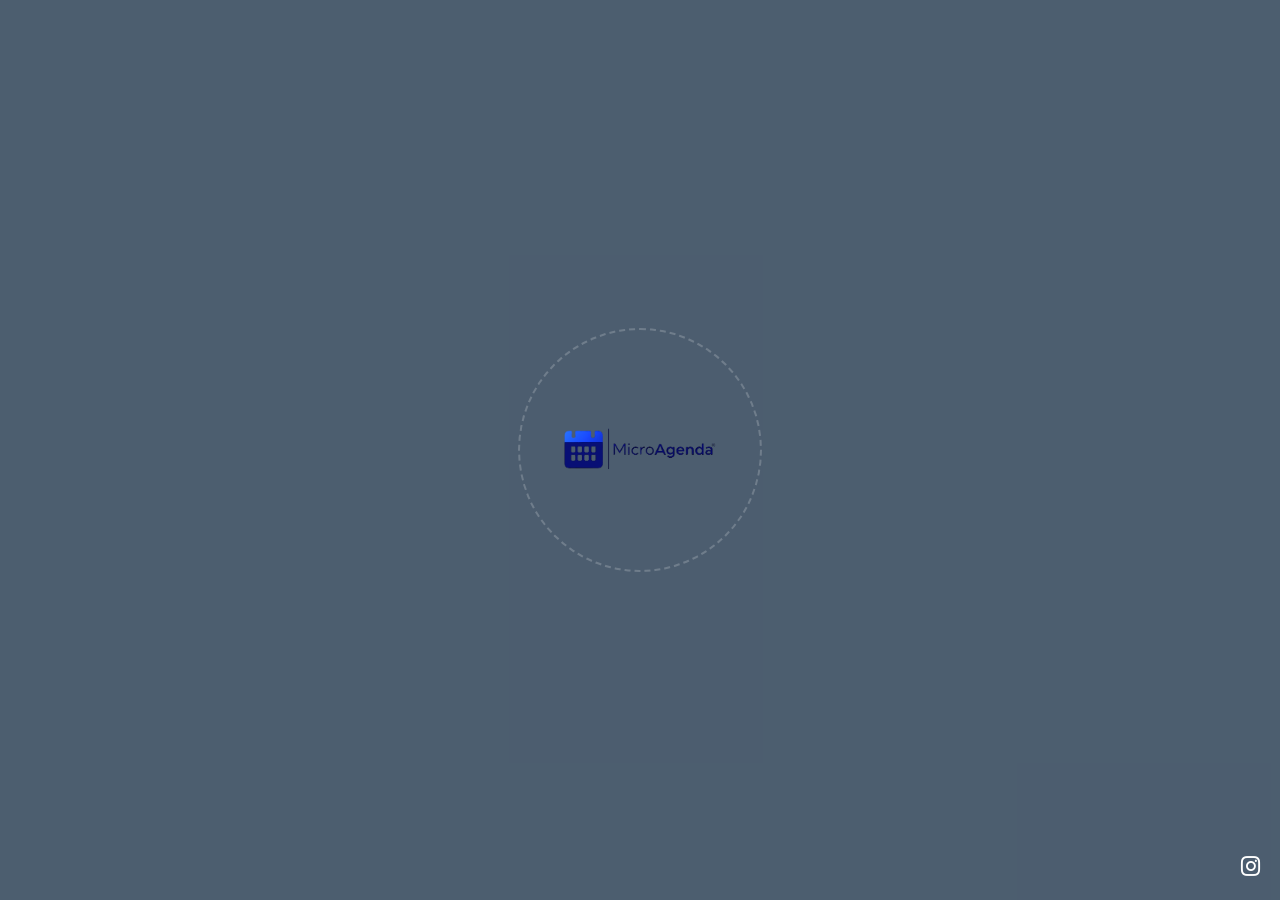
<file: index.html>
<!DOCTYPE html>
<html lang="pt-BR">
<head>
  <meta charset="UTF-8" />
  <meta name="viewport" content="width=device-width, initial-scale=1.0" />
  <title>MicroAgenda | Em Breve</title>
  <link rel="stylesheet" href="https://cdnjs.cloudflare.com/ajax/libs/font-awesome/4.7.0/css/font-awesome.min.css">
  <style>
    * {
      margin: 0;
      padding: 0;
      box-sizing: border-box;
    }

    body, html {
      height: 100%;
      font-family: 'Arial', sans-serif;
    }

    .background {
      background: url('https://images.unsplash.com/photo-1601342630314-8427c38bf5e6?q=80&w=1982&auto=format&fit=crop&ixlib=rb-4.0.3&ixid=M3wxMjA3fDB8MHxwaG90by1wYWdlfHx8fGVufDB8fHx8fA%3D%3D&w=1950&q=80') no-repeat center center/cover;
      height: 100vh;
      width: 100%;
      display: flex;
      align-items: center;
      justify-content: center;
      position: relative;
    }

    .overlay {
      background-color: rgba(0, 25, 50, 0.7);
      position: absolute;
      top: 0;
      left: 0;
      width: 100%;
      height: 100%;
    }

    .content {
      position: relative;
      z-index: 1;
      text-align: center;
      color: #fff;
      padding: 2rem;
    }

    .logo {
      max-width: 225px;
      margin: 0 auto;
    }

    h1 {
      font-size: 3.5rem;
      letter-spacing: 4px;
      margin-bottom: 0.8rem;
    }

    p {
      font-size: 1.2rem;
      margin-bottom: 2rem;
    }

    .radial {
      position: absolute;
      width: 100%;
      height: 100%;
      top: 0;
      left: 0;
      display: flex;
      align-items: center;
      justify-content: center;
      z-index: 0;
    }

    .radial::before {
      content: "";
      display: block;
      width: 240px;
      height: 240px;
      border: 2px dashed rgba(255, 255, 255, 0.2);
      border-radius: 50%;
    }

    .social {
      position: absolute;
      right: 20px;
      bottom: 20px;
      display: flex;
      flex-direction: column;
      gap: 10px;
    }

    .social a {
      color: #fff;
      text-decoration: none;
      font-size: 1.4rem;
      transition: opacity 0.2s;
    }

    .social a:hover {
      opacity: 0.7;
    }
  </style>
</head>
<body>
  <div class="background">
    <div class="overlay"></div>
    <div class="radial"></div>
    <div class="content">
      <img class="logo" src="logo.png" alt="MicroAgenda Logo" />
    </div>
    <div class="social">
      <a href="#" target="_blank"><i class="fa fa-instagram"></i></a> <!-- Instagram Icon -->
    </div>
  </div>
</body>
</html>
</file>
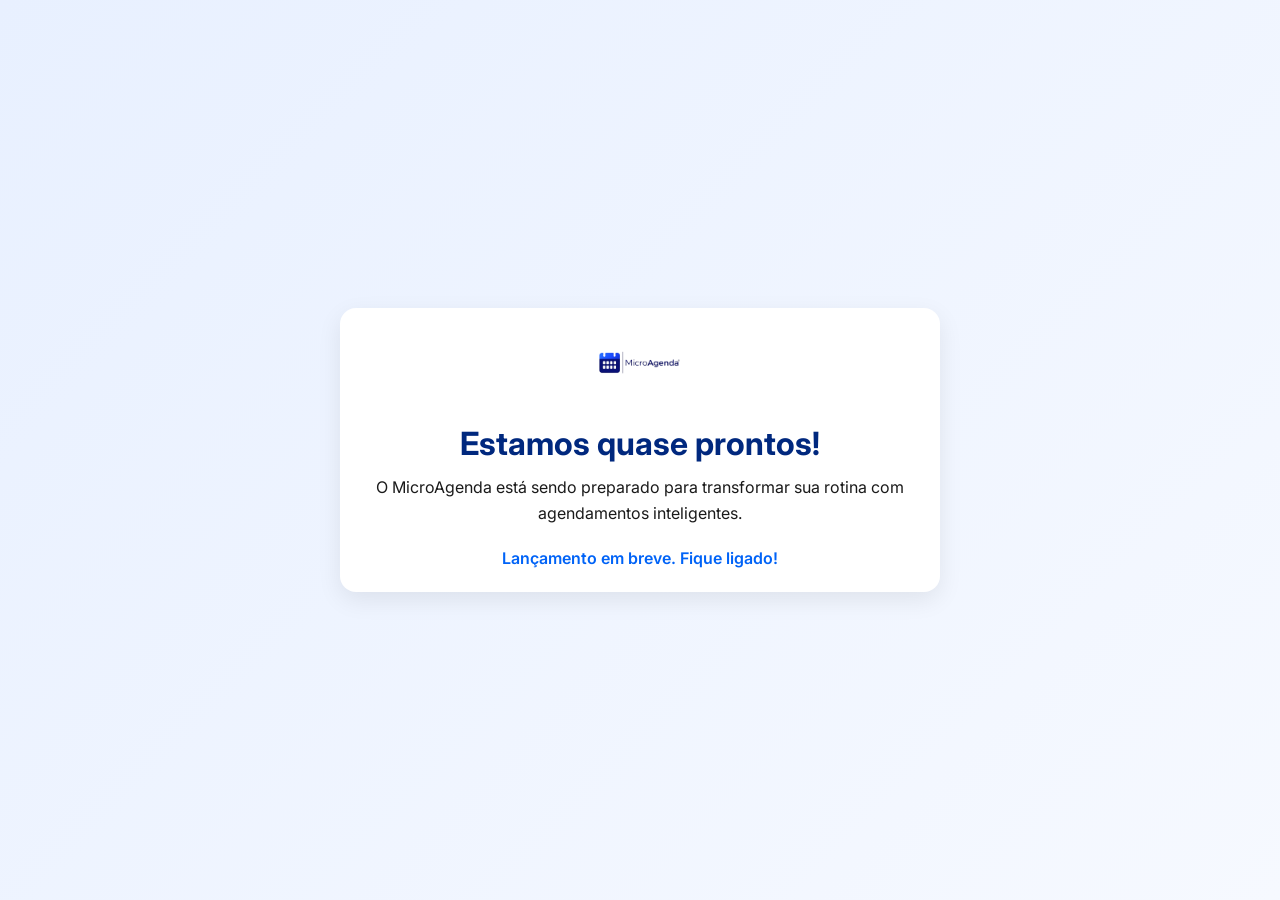
<file: index-.html>
<!DOCTYPE html>
<html lang="pt-br">
<head>
  <meta charset="UTF-8" />
  <meta name="viewport" content="width=device-width, initial-scale=1.0" />
  <title>MicroAgenda - Em Breve</title>
  <link rel="stylesheet" href="styles.css" />
  <link rel="icon" type="image/png" href="MicroAgendaLogo-AjusteAzul.png" />
</head>
<body>
  <div class="container">
    <img src="logo.png" alt="Logo MicroAgenda" class="logo" />
    <h1>Estamos quase prontos!</h1>
    <p>O MicroAgenda está sendo preparado para transformar sua rotina com agendamentos inteligentes.</p>
    <p class="highlight">Lançamento em breve. Fique ligado!</p>
  </div>
</body>
</html>
</file>
<file: styles.css>
@import url('https://fonts.googleapis.com/css2?family=Inter:wght@400;600&display=swap');

* {
  margin: 0;
  padding: 0;
  box-sizing: border-box;
}

body {
  font-family: 'Inter', sans-serif;
  background: linear-gradient(135deg, #e8f0ff, #f6f9ff);
  color: #1a1a1a;
  height: 100vh;
  display: flex;
  justify-content: center;
  align-items: center;
}

.container {
  text-align: center;
  max-width: 600px;
  padding: 20px;
  background-color: white;
  border-radius: 16px;
  box-shadow: 0 8px 24px rgba(0, 0, 0, 0.08);
}

.logo {
  width: 120px;
  margin-bottom: 24px;
}

h1 {
  font-size: 2rem;
  margin-bottom: 12px;
  color: #00287e;
}

p {
  font-size: 1rem;
  line-height: 1.6;
}

.highlight {
  margin-top: 20px;
  font-weight: 600;
  color: #0063f7;
}
</file>
